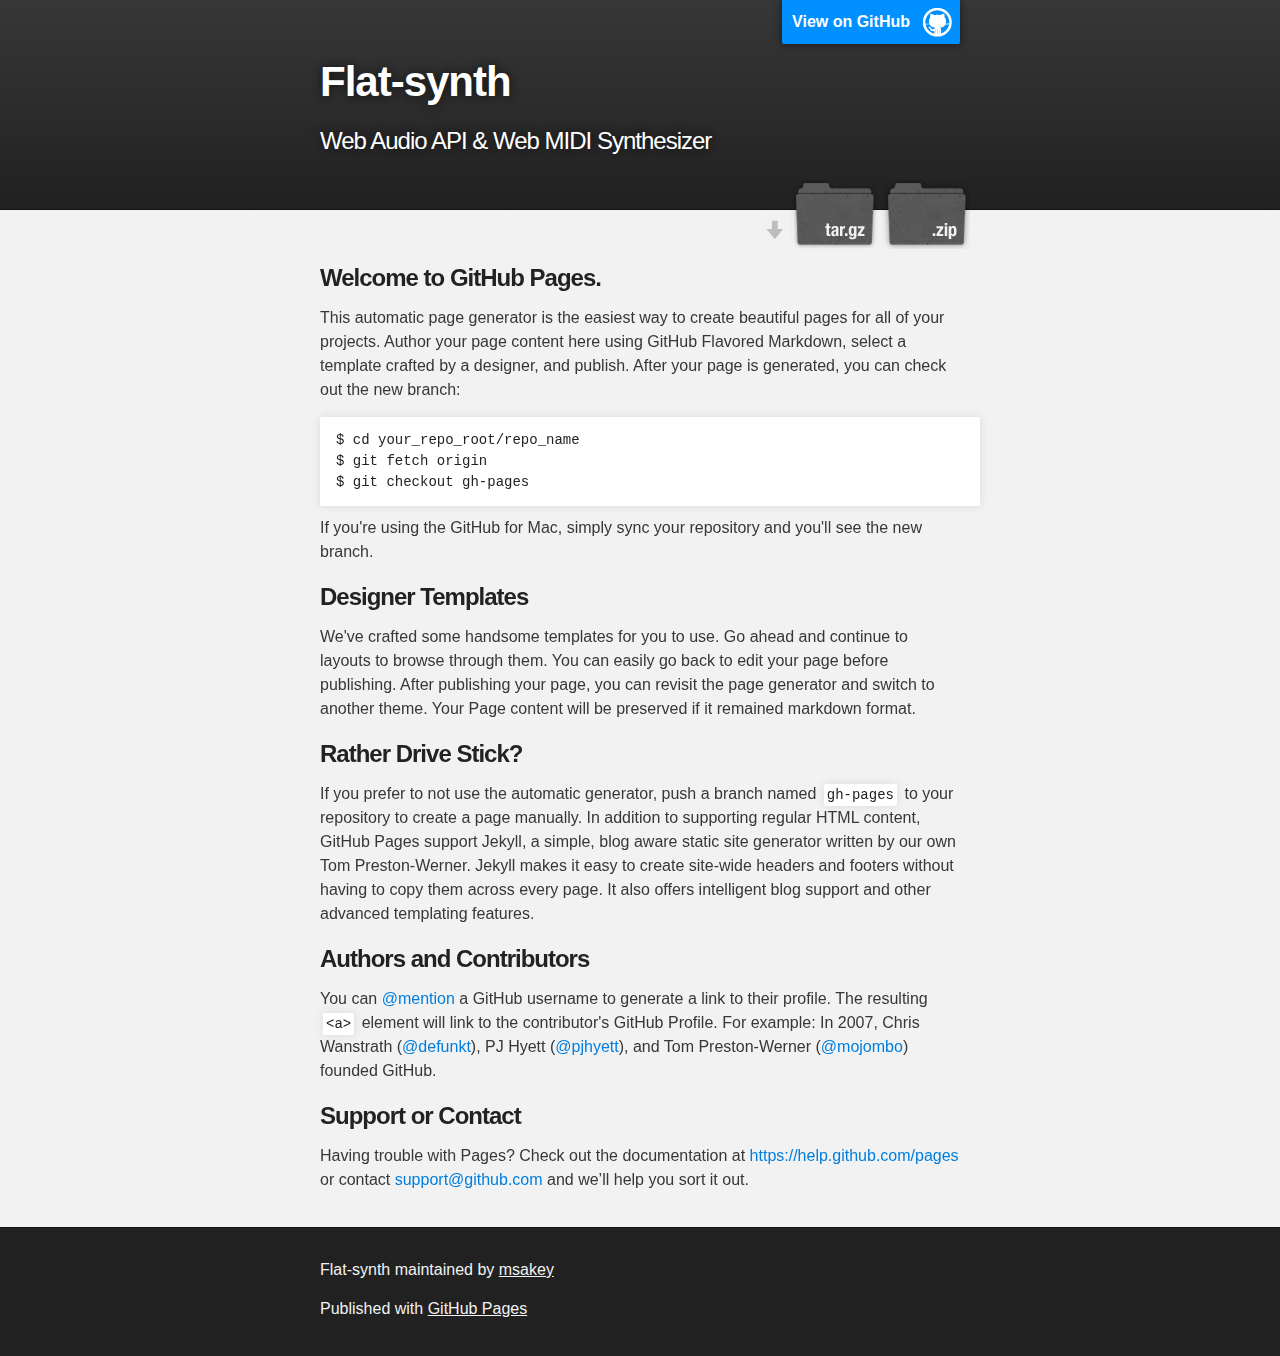
<file: index.html>
<!DOCTYPE html>
<html>

  <head>
    <meta charset='utf-8'>
    <meta http-equiv="X-UA-Compatible" content="chrome=1">
    <meta name="description" content="Flat-synth : Web Audio API &amp; Web MIDI Synthesizer">

    <link rel="stylesheet" type="text/css" media="screen" href="stylesheets/stylesheet.css">

    <title>Flat-synth</title>
  </head>

  <body>

    <!-- HEADER -->
    <div id="header_wrap" class="outer">
        <header class="inner">
          <a id="forkme_banner" href="https://github.com/msakey/Flat-Synth">View on GitHub</a>

          <h1 id="project_title">Flat-synth</h1>
          <h2 id="project_tagline">Web Audio API &amp; Web MIDI Synthesizer</h2>

            <section id="downloads">
              <a class="zip_download_link" href="https://github.com/msakey/Flat-Synth/zipball/master">Download this project as a .zip file</a>
              <a class="tar_download_link" href="https://github.com/msakey/Flat-Synth/tarball/master">Download this project as a tar.gz file</a>
            </section>
        </header>
    </div>

    <!-- MAIN CONTENT -->
    <div id="main_content_wrap" class="outer">
      <section id="main_content" class="inner">
        <h3>
<a id="welcome-to-github-pages" class="anchor" href="#welcome-to-github-pages" aria-hidden="true"><span class="octicon octicon-link"></span></a>Welcome to GitHub Pages.</h3>

<p>This automatic page generator is the easiest way to create beautiful pages for all of your projects. Author your page content here using GitHub Flavored Markdown, select a template crafted by a designer, and publish. After your page is generated, you can check out the new branch:</p>

<pre><code>$ cd your_repo_root/repo_name
$ git fetch origin
$ git checkout gh-pages
</code></pre>

<p>If you're using the GitHub for Mac, simply sync your repository and you'll see the new branch.</p>

<h3>
<a id="designer-templates" class="anchor" href="#designer-templates" aria-hidden="true"><span class="octicon octicon-link"></span></a>Designer Templates</h3>

<p>We've crafted some handsome templates for you to use. Go ahead and continue to layouts to browse through them. You can easily go back to edit your page before publishing. After publishing your page, you can revisit the page generator and switch to another theme. Your Page content will be preserved if it remained markdown format.</p>

<h3>
<a id="rather-drive-stick" class="anchor" href="#rather-drive-stick" aria-hidden="true"><span class="octicon octicon-link"></span></a>Rather Drive Stick?</h3>

<p>If you prefer to not use the automatic generator, push a branch named <code>gh-pages</code> to your repository to create a page manually. In addition to supporting regular HTML content, GitHub Pages support Jekyll, a simple, blog aware static site generator written by our own Tom Preston-Werner. Jekyll makes it easy to create site-wide headers and footers without having to copy them across every page. It also offers intelligent blog support and other advanced templating features.</p>

<h3>
<a id="authors-and-contributors" class="anchor" href="#authors-and-contributors" aria-hidden="true"><span class="octicon octicon-link"></span></a>Authors and Contributors</h3>

<p>You can <a href="https://github.com/blog/821" class="user-mention">@mention</a> a GitHub username to generate a link to their profile. The resulting <code>&lt;a&gt;</code> element will link to the contributor's GitHub Profile. For example: In 2007, Chris Wanstrath (<a href="https://github.com/defunkt" class="user-mention">@defunkt</a>), PJ Hyett (<a href="https://github.com/pjhyett" class="user-mention">@pjhyett</a>), and Tom Preston-Werner (<a href="https://github.com/mojombo" class="user-mention">@mojombo</a>) founded GitHub.</p>

<h3>
<a id="support-or-contact" class="anchor" href="#support-or-contact" aria-hidden="true"><span class="octicon octicon-link"></span></a>Support or Contact</h3>

<p>Having trouble with Pages? Check out the documentation at <a href="https://help.github.com/pages">https://help.github.com/pages</a> or contact <a href="mailto:support@github.com">support@github.com</a> and we’ll help you sort it out.</p>
      </section>
    </div>

    <!-- FOOTER  -->
    <div id="footer_wrap" class="outer">
      <footer class="inner">
        <p class="copyright">Flat-synth maintained by <a href="https://github.com/msakey">msakey</a></p>
        <p>Published with <a href="http://pages.github.com">GitHub Pages</a></p>
      </footer>
    </div>

    

  </body>
</html>
</file>
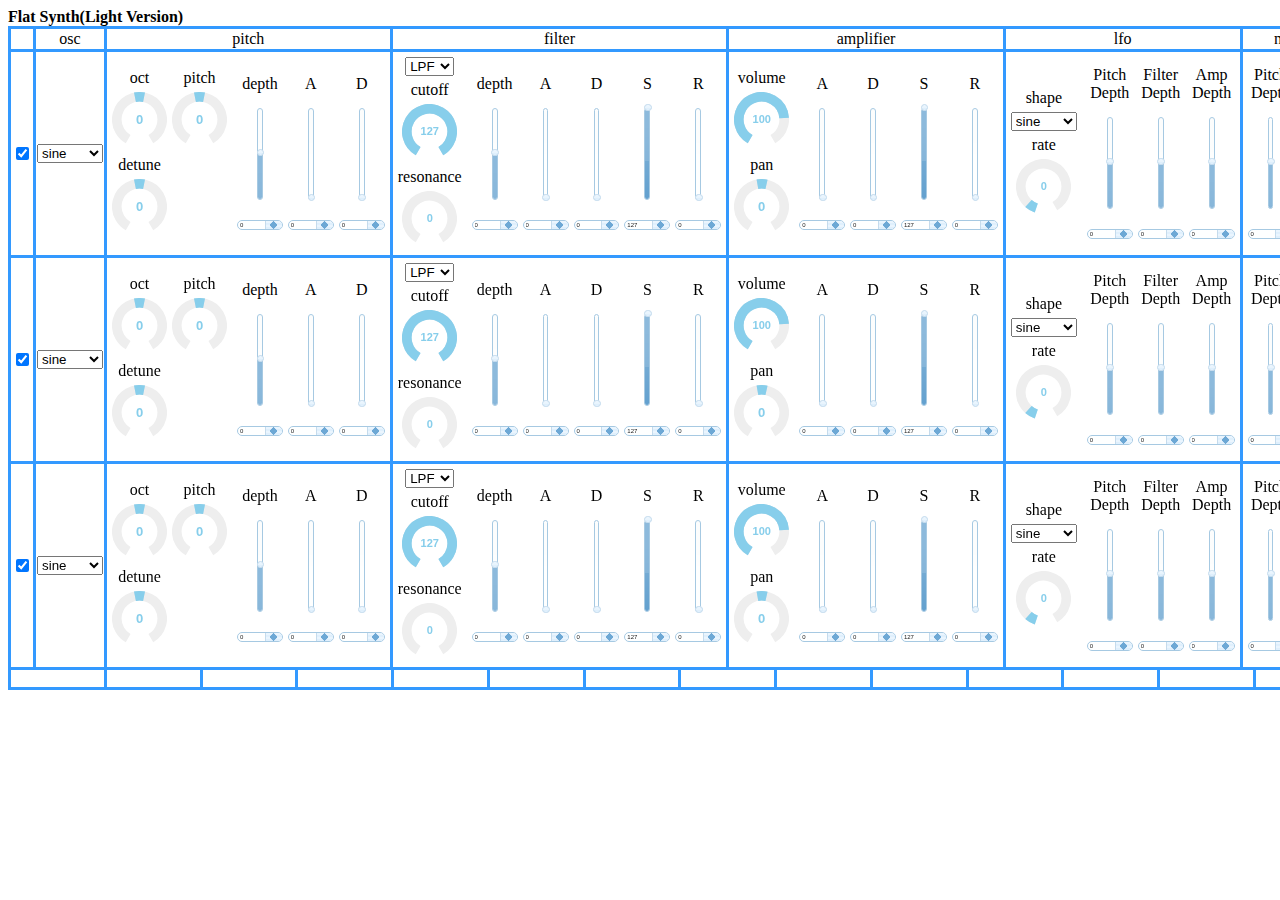
<file: index_light.html>
<!DOCTYPE html>
<html>
	<head>
		<title>Flat synth(Light Version)</title>
		<script type="text/javascript">
			// 初期設定
			var max_sound = 16;　// 最大同時発生音
			var partnum = 3; // パーシャルの数
			var show_oscscope = 0; // 1ならオシロスコープ表示
		</script>
		<script src="jquery-1.11.1.min.js" type="text/javascript"></script>
		<script src="jquery-ui.min.js" type="text/javascript"></script>	
		<script type="text/javascript" src="flatsynth.js"></script>
		<script type="text/javascript" src="jquery.knob.js"></script>
		<script type="text/javascript" src="jquery.ui.touch-punch.min.js"></script>
		<link type="text/css" rel="stylesheet" href="jquery-ui.min.css" />
		<style type="text/css">
			table {
				border-collapse:collapse;
			}
			table td, th {
				text-align: center;
				border: 3px #3399ff solid;	
			}
			table.panel_sub td {
				text-align: center;
				border: 3px #ffffff solid;
			}
			.no_r_bdr {
				border-right-style: hidden;
			}
			.no_top_bdr {
				border-top-style: hidden;
			}
			.ui-widget {
				font-size : 30%;
    		}
		</style>
	</head>
	<body>
		<b>Flat Synth(Light Version)</b><br>
		<div id='midi_ins'></div>
		<table id='panel_main'>
			<tr id='panel_title'>
				<td></td>
				<td>osc</td>
				<td colspan="2">pitch</td>
				<td colspan="2">filter</td>
				<td colspan="2">amplifier</td>
				<td colspan="2">lfo</td>
				<td colspan="1">modulation lfo</td>
				<td colspan="1">common</td>
			</tr>
			<tr id='p1_tr'>
				<td><input type='checkbox' id='p1_onoff' value="1" checked='on'></td>
				<td>
					<select id='p1_osc'>
						<option value="sine">sine</option>
						<option value="triangle">triangle</option>
						<option value="square">square</option>
						<option value="sawtooth">saw</option>
					</select>
				</td>
				<td class='no_r_bdr'>
					<table class='panel_sub'>
						<tr><td>oct</td><td>pitch</td></tr>
						<tr><td><input id='p1_p_oct' class='knob' data-min=-3 data-max=3 data-cursor=20></td><td><input id='p1_p_ptc' class='knob' data-min=-24 data-max=24 data-cursor=20></td></tr>
						<tr><td>detune</td></tr>
						<tr><td><input id='p1_p_dtn' class='knob' data-min=-50 data-max=50 data-cursor=20></td></tr>
					</table>
				</td>
				<td>
					<table class='panel_sub'>
						<tr><td>depth</td><td>A</td><td>D</td></tr>
						<tr>
							<td><div id='p1_p_dpt' class='slider' data-min=-63 data-max=63></div></td>
							<td><div id='p1_p_a' class='slider'></div></td>
							<td><div id='p1_p_d' class='slider'></div></td>
						</tr>
						<tr>
							<td><input id='p1_p_dpt_ipt'></td>
							<td><input id='p1_p_a_ipt'></td>
							<td><input id='p1_p_d_ipt'></td>
						</tr>
					</table>
				</td>
				<td class='no_r_bdr'>
					<table class='panel_sub'>
						<tr>
							<td>
								<select id='p1_f_type'>
									<option value="lowpass">LPF</option>
									<option value="highpass">HPF</option>
									<option value="bandpass">BPF</option>
									<option value="peaking">PF</option>
								</select>
							</td>
						</tr>
						<tr><td>cutoff</td></tr>
						<tr><td><input id='p1_f_c' class='knob' value=127></td></tr>
						<tr><td>resonance</td></tr>
						<tr><td><input id='p1_f_reso' class='knob'></td></tr>
					</table>
				</td>
				<td>
					<table class='panel_sub'>
					<tr><td>depth</td><td>A</td><td>D</td><td>S</td><td>R</td></tr>
						<tr>
							<td><div id='p1_f_dpt' class='slider' data-min=-63 data-max=63></div></td>
							<td><div id='p1_f_a' class='slider'></div></td>
							<td><div id='p1_f_d' class='slider'></div></td>
							<td><div id='p1_f_s' class='slider' data-value=127></div></td>
							<td><div id='p1_f_r' class='slider'></div></td>
						</tr>
						<tr>
							<td><input id='p1_f_dpt_ipt'></td>
							<td><input id='p1_f_a_ipt'></td>
							<td><input id='p1_f_d_ipt'></td>
							<td><input id='p1_f_s_ipt'></td>
							<td><input id='p1_f_r_ipt'></td>
						</tr>
					</table>
				</td>
				<td class='no_r_bdr'>
					<table class='panel_sub'>
						<tr><td>volume</td></tr>
						<tr><td><input id='p1_a_vol' class='knob' value=100></td></tr>
						<tr><td>pan</td></tr>
						<tr><td><input id='p1_a_pan' class='knob' data-min=-64 data-max=63 data-cursor=20></td></tr>
					</table>
				</td>
				<td>
					<table class='panel_sub'>
						<tr><td>A</td><td>D</td><td>S</td><td>R</td></tr>
						<tr>
							<td><div id='p1_a_a' class='slider'></div></td>
							<td><div id='p1_a_d' class='slider'></div></td>
							<td><div id='p1_a_s' class='slider' data-value=127></div></td>
							<td><div id='p1_a_r' class='slider'></div></td>
						</tr>
						<tr>
							<td><input id='p1_a_a_ipt'></td>
							<td><input id='p1_a_d_ipt'></td>
							<td><input id='p1_a_s_ipt'></td>
							<td><input id='p1_a_r_ipt'></td>
						</tr>
					</table>
				</td>
				<td class='no_r_bdr'>
					<table class='panel_sub'>
						<tr><td>shape</td></tr>
						<tr><td>
							<select id='p1_lfo_type'>
								<option value="sine">sine</option>
								<option value="triangle">triangle</option>
								<option value="square">square</option>
								<option value="sawtooth">saw</option>
							</select>
						</td></tr>
						<tr><td>rate</td></tr>
						<tr><td><input id='p1_lfo_rate' class='knob' data-cursor=20></td></tr>
					</table>
				</td>
				<td>
					<table class='panel_sub'>
						<tr><td>Pitch<br>Depth</td><td>Filter<br>Depth</td><td>Amp<br>Depth</td></tr>
						<tr>
							<td><div id='p1_lfo_ptc' class='slider' data-min=-63 data-max=63></div></td>
							<td><div id='p1_lfo_flt' class='slider' data-min=-63 data-max=63></div></td>
							<td><div id='p1_lfo_amp' class='slider' data-min=-63 data-max=63></div></td>
						</tr>
						<tr>
							<td><input id='p1_lfo_ptc_ipt'></td>
							<td><input id='p1_lfo_flt_ipt'></td>
							<td><input id='p1_lfo_amp_ipt'></td>
						</tr>
					</table>
				</td>
				<td>
					<table class='panel_sub'>
						<tr><td>Pitch<br>Depth</td><td>Filter<br>Depth</td><td>Amp<br>Depth</td></tr>
						<tr>
							<td><div id='p1_mlfo_ptc' class='slider' data-min=-63 data-max=63></div></td>
							<td><div id='p1_mlfo_flt' class='slider' data-min=-63 data-max=63></div></td>
							<td><div id='p1_mlfo_amp' class='slider' data-min=-63 data-max=63></div></td>
						</tr>
						<tr>
							<td><input id='p1_mlfo_ptc_ipt'></td>
							<td><input id='p1_mlfo_flt_ipt'></td>
							<td><input id='p1_mlfo_amp_ipt'></td>
						</tr>
					</table>
				</td>
			</tr>
		</table>
		<table id='playing_table' class='no_top_bdr' border=1 height=20></table><br>
		<div id='panel_common'>
			<table class='panel_sub'>
				<tr><td colspan='2'>
					<select id='polymono'>
						<option value="poly">poly</option>
						<option value="mono">mono</option>
					</select>
				</td></tr>
				<tr><td>bend down</td><td>bend up</td></tr>
				<tr><td><input id='bend_down' class='knob' data-min=-24 data-max=0 data-cursor=20 value=-2></td><td><input id='bend_up' class='knob' data-min=0 data-max=24 data-cursor=20 value=2></td></tr>
				<tr><td>portament</td><td>volume</td></tr>
				<tr><td><input id='portament' class='knob'></td><td><input id='volume' class='knob' value=100></td></tr>
				<tr><td colspan='2'><button id='reset'>reset</button></td></tr>
			</table>
		</div>
	</body>
</html>
</file>
<file: stylesheets/stylesheet.css>
/*******************************************************************************
Slate Theme for GitHub Pages
by Jason Costello, @jsncostello
*******************************************************************************/

@import url(pygment_trac.css);

/*******************************************************************************
MeyerWeb Reset
*******************************************************************************/

html, body, div, span, applet, object, iframe,
h1, h2, h3, h4, h5, h6, p, blockquote, pre,
a, abbr, acronym, address, big, cite, code,
del, dfn, em, img, ins, kbd, q, s, samp,
small, strike, strong, sub, sup, tt, var,
b, u, i, center,
dl, dt, dd, ol, ul, li,
fieldset, form, label, legend,
table, caption, tbody, tfoot, thead, tr, th, td,
article, aside, canvas, details, embed,
figure, figcaption, footer, header, hgroup,
menu, nav, output, ruby, section, summary,
time, mark, audio, video {
  margin: 0;
  padding: 0;
  border: 0;
  font: inherit;
  vertical-align: baseline;
}

/* HTML5 display-role reset for older browsers */
article, aside, details, figcaption, figure,
footer, header, hgroup, menu, nav, section {
  display: block;
}

ol, ul {
  list-style: none;
}

table {
  border-collapse: collapse;
  border-spacing: 0;
}

/*******************************************************************************
Theme Styles
*******************************************************************************/

body {
  box-sizing: border-box;
  color:#373737;
  background: #212121;
  font-size: 16px;
  font-family: 'Myriad Pro', Calibri, Helvetica, Arial, sans-serif;
  line-height: 1.5;
  -webkit-font-smoothing: antialiased;
}

h1, h2, h3, h4, h5, h6 {
  margin: 10px 0;
  font-weight: 700;
  color:#222222;
  font-family: 'Lucida Grande', 'Calibri', Helvetica, Arial, sans-serif;
  letter-spacing: -1px;
}

h1 {
  font-size: 36px;
  font-weight: 700;
}

h2 {
  padding-bottom: 10px;
  font-size: 32px;
  background: url('../images/bg_hr.png') repeat-x bottom;
}

h3 {
  font-size: 24px;
}

h4 {
  font-size: 21px;
}

h5 {
  font-size: 18px;
}

h6 {
  font-size: 16px;
}

p {
  margin: 10px 0 15px 0;
}

footer p {
  color: #f2f2f2;
}

a {
  text-decoration: none;
  color: #007edf;
  text-shadow: none;

  transition: color 0.5s ease;
  transition: text-shadow 0.5s ease;
  -webkit-transition: color 0.5s ease;
  -webkit-transition: text-shadow 0.5s ease;
  -moz-transition: color 0.5s ease;
  -moz-transition: text-shadow 0.5s ease;
  -o-transition: color 0.5s ease;
  -o-transition: text-shadow 0.5s ease;
  -ms-transition: color 0.5s ease;
  -ms-transition: text-shadow 0.5s ease;
}

a:hover, a:focus {text-decoration: underline;}

footer a {
  color: #F2F2F2;
  text-decoration: underline;
}

em {
  font-style: italic;
}

strong {
  font-weight: bold;
}

img {
  position: relative;
  margin: 0 auto;
  max-width: 739px;
  padding: 5px;
  margin: 10px 0 10px 0;
  border: 1px solid #ebebeb;

  box-shadow: 0 0 5px #ebebeb;
  -webkit-box-shadow: 0 0 5px #ebebeb;
  -moz-box-shadow: 0 0 5px #ebebeb;
  -o-box-shadow: 0 0 5px #ebebeb;
  -ms-box-shadow: 0 0 5px #ebebeb;
}

p img {
  display: inline;
  margin: 0;
  padding: 0;
  vertical-align: middle;
  text-align: center;
  border: none;
}

pre, code {
  width: 100%;
  color: #222;
  background-color: #fff;

  font-family: Monaco, "Bitstream Vera Sans Mono", "Lucida Console", Terminal, monospace;
  font-size: 14px;

  border-radius: 2px;
  -moz-border-radius: 2px;
  -webkit-border-radius: 2px;
}

pre {
  width: 100%;
  padding: 10px;
  box-shadow: 0 0 10px rgba(0,0,0,.1);
  overflow: auto;
}

code {
  padding: 3px;
  margin: 0 3px;
  box-shadow: 0 0 10px rgba(0,0,0,.1);
}

pre code {
  display: block;
  box-shadow: none;
}

blockquote {
  color: #666;
  margin-bottom: 20px;
  padding: 0 0 0 20px;
  border-left: 3px solid #bbb;
}


ul, ol, dl {
  margin-bottom: 15px
}

ul {
  list-style-position: inside;
  list-style: disc;
  padding-left: 20px;
}

ol {
  list-style-position: inside;
  list-style: decimal;
  padding-left: 20px;
}

dl dt {
  font-weight: bold;
}

dl dd {
  padding-left: 20px;
  font-style: italic;
}

dl p {
  padding-left: 20px;
  font-style: italic;
}

hr {
  height: 1px;
  margin-bottom: 5px;
  border: none;
  background: url('../images/bg_hr.png') repeat-x center;
}

table {
  border: 1px solid #373737;
  margin-bottom: 20px;
  text-align: left;
 }

th {
  font-family: 'Lucida Grande', 'Helvetica Neue', Helvetica, Arial, sans-serif;
  padding: 10px;
  background: #373737;
  color: #fff;
 }

td {
  padding: 10px;
  border: 1px solid #373737;
 }

form {
  background: #f2f2f2;
  padding: 20px;
}

/*******************************************************************************
Full-Width Styles
*******************************************************************************/

.outer {
  width: 100%;
}

.inner {
  position: relative;
  max-width: 640px;
  padding: 20px 10px;
  margin: 0 auto;
}

#forkme_banner {
  display: block;
  position: absolute;
  top:0;
  right: 10px;
  z-index: 10;
  padding: 10px 50px 10px 10px;
  color: #fff;
  background: url('../images/blacktocat.png') #0090ff no-repeat 95% 50%;
  font-weight: 700;
  box-shadow: 0 0 10px rgba(0,0,0,.5);
  border-bottom-left-radius: 2px;
  border-bottom-right-radius: 2px;
}

#header_wrap {
  background: #212121;
  background: -moz-linear-gradient(top, #373737, #212121);
  background: -webkit-linear-gradient(top, #373737, #212121);
  background: -ms-linear-gradient(top, #373737, #212121);
  background: -o-linear-gradient(top, #373737, #212121);
  background: linear-gradient(top, #373737, #212121);
}

#header_wrap .inner {
  padding: 50px 10px 30px 10px;
}

#project_title {
  margin: 0;
  color: #fff;
  font-size: 42px;
  font-weight: 700;
  text-shadow: #111 0px 0px 10px;
}

#project_tagline {
  color: #fff;
  font-size: 24px;
  font-weight: 300;
  background: none;
  text-shadow: #111 0px 0px 10px;
}

#downloads {
  position: absolute;
  width: 210px;
  z-index: 10;
  bottom: -40px;
  right: 0;
  height: 70px;
  background: url('../images/icon_download.png') no-repeat 0% 90%;
}

.zip_download_link {
  display: block;
  float: right;
  width: 90px;
  height:70px;
  text-indent: -5000px;
  overflow: hidden;
  background: url(../images/sprite_download.png) no-repeat bottom left;
}

.tar_download_link {
  display: block;
  float: right;
  width: 90px;
  height:70px;
  text-indent: -5000px;
  overflow: hidden;
  background: url(../images/sprite_download.png) no-repeat bottom right;
  margin-left: 10px;
}

.zip_download_link:hover {
  background: url(../images/sprite_download.png) no-repeat top left;
}

.tar_download_link:hover {
  background: url(../images/sprite_download.png) no-repeat top right;
}

#main_content_wrap {
  background: #f2f2f2;
  border-top: 1px solid #111;
  border-bottom: 1px solid #111;
}

#main_content {
  padding-top: 40px;
}

#footer_wrap {
  background: #212121;
}



/*******************************************************************************
Small Device Styles
*******************************************************************************/

@media screen and (max-width: 480px) {
  body {
    font-size:14px;
  }

  #downloads {
    display: none;
  }

  .inner {
    min-width: 320px;
    max-width: 480px;
  }

  #project_title {
  font-size: 32px;
  }

  h1 {
    font-size: 28px;
  }

  h2 {
    font-size: 24px;
  }

  h3 {
    font-size: 21px;
  }

  h4 {
    font-size: 18px;
  }

  h5 {
    font-size: 14px;
  }

  h6 {
    font-size: 12px;
  }

  code, pre {
    min-width: 320px;
    max-width: 480px;
    font-size: 11px;
  }

}
</file>
